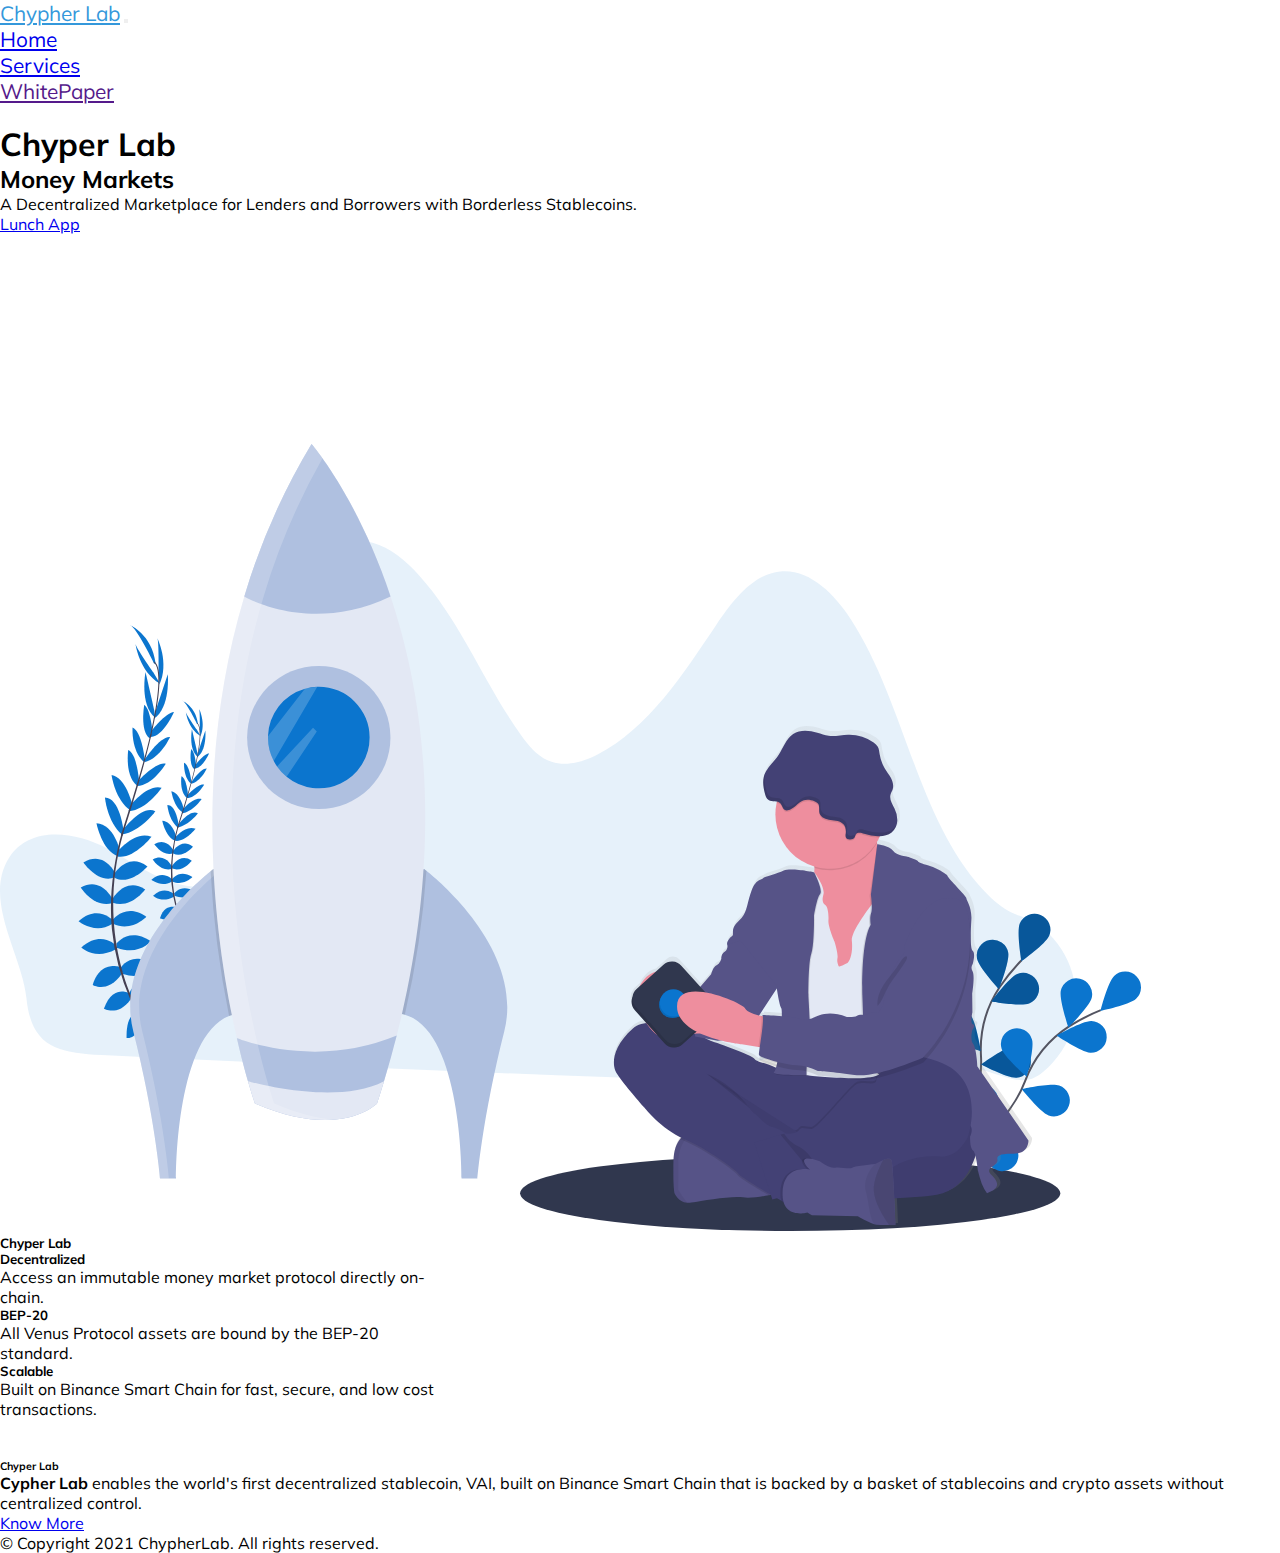
<file: index.html>
<!DOCTYPE html>
<html lang="en">

<head>
    <meta charset="UTF-8">
    <meta http-equiv="X-UA-Compatible" content="IE=edge">
    <meta name="viewport" content="width=device-width, initial-scale=1.0">
    <title>Chyper Lab</title>
    <link href="https://cdn.jsdelivr.net/npm/bootstrap@5.1.1/dist/css/bootstrap.min.css" rel="stylesheet"
        integrity="sha384-F3w7mX95PdgyTmZZMECAngseQB83DfGTowi0iMjiWaeVhAn4FJkqJByhZMI3AhiU" crossorigin="anonymous">
    <link rel="stylesheet" href="css/index.css">   
</head>

<body class="bg-light">
    <nav class="navbar navbar-expand-lg navbar-light bg-primary sticky-top">
        <div class="container-fluid">
            <a class="navbar-brand text-warning text-uppercase brand-name" href="#">Chypher Lab</a>
            <button class="navbar-toggler" type="button" data-bs-toggle="collapse"
                data-bs-target="#navbarSupportedContent" aria-controls="navbarSupportedContent" aria-expanded="false"
                aria-label="Toggle navigation">
                <span class="navbar-toggler-icon"></span>
            </button>
            <div class="collapse navbar-collapse" id="navbarSupportedContent">
                
                <ul class="navbar-nav me-auto mb-2 mb-lg-0">
                    <li class="nav-item">
                        <a class="nav-link text-light" aria-current="page" href="https://biplab-stack.github.io/biplab-stack/">Home</a>
                    </li>
                    <li class="nav-item mx-3">
                        <a class="nav-link text-light" href="https://biplab-stack.github.io/biplab-stack/services">Services</a>
                    </li>
                </ul>
                <ul class="navbar-nav">
                    <li class="nav-item">
                        <a type="button" class="btn btn-warning rounded-pill" aria-current="page" href="">WhitePaper</a>
                    </li>
                </ul>
            </div>
        </div>
    </nav>
    <br>
<div>
    <div class="row container-fluid ">
        <div class="my-3 mx-3 col-md-6 bg-light" style="height: 20rem;">
            <div class="card-body">
                <h1 class="card-title text-center brand-name">Chyper Lab</h1>
                <h2 class="card-subtitle mb-2 text-muted text-center">Money Markets</h2>
                <p class="card-text text-center">A Decentralized Marketplace for Lenders and Borrowers with Borderless Stablecoins.</p>
                <div class="text-center">
                <a type="button" class="btn btn-warning rounded-pill" aria-current="page" href="#">Lunch App</a>
            </div>
            </div>
          </div>
          <div class="my-3 mx-3 col-md-5 " id="img">
            <img src="images/img2.svg"   class=" img-fluid animated" >
            <div class="card-body">
                <h5 class="card-title text-center">Chyper Lab</h5>
            </div>
          </div>
    </div>
</div>    

    <div class="row container-fluid">
        <div class="my-3 mx-auto col-md-6 card bg-light" style="width: 28rem;">
            <div class="card-body ">
                <h5 class="card-title text-center">Decentralized</h5>
                <div class="card-text text-center">Access an immutable money market
                    protocol directly on-chain.</div>
            </div>
          </div>
          <div class="my-3 mx-auto col-md-6 card bg-light" style="width: 28rem;">
            <div class="card-body">
                <h5 class="card-title text-center">BEP-20</h5>
                <p class="card-text text-center">All Venus Protocol assets are
                    bound by the BEP-20 standard.</p>
            </div>
          </div>
          <div class="my-3 mx-3 col-md-6 card bg-light" style="width: 28rem;">
            <div class="card-body">
                <h5 class="card-title text-center">Scalable</h5>
                <p class="card-text text-center">Built on Binance Smart Chain for fast, 
                    secure, and low cost transactions.</p>
            </div>
          </div>
    </div>
    <br>
    <br>
<div class="container">
    <div class="card mx-3 col-md-12 bg-light" >
        <div class="card-body">
          <h6 class="card-subtitle mb-2 text-center">Chyper Lab</h6>
          <p class="text-center "><strong class="brand-name"> Cypher Lab</strong> enables the world's first decentralized stablecoin, VAI, built on Binance Smart Chain that is backed by a basket of stablecoins and crypto assets without centralized control.</p>
          <div class="text-center">
          <a href="#" type="button" class="btn btn-warning rounded-pill card-link">Know More</a>
        </div>
        </div>
      </div>
</div>

<div>
    <div class="container">
        <!-- <div class="row">
            <div class="col-sm-6 col-md-3">
                <div class="widget-title">
                    <h3 class="mb-4 fs-5 text-secondary text-uppercase">Customer support</h3>
                </div>
                <h4 class="text-success">+91-85580-30604</h4>
                <p class="text-secondary m-0 mt-3">Mon. - Fri. <b>10:00 - 7:00</b></p>
                <p class="text-secondary">Sat. - Sun. <b>Off</b></p>
            </div>
            <div class="col-sm-6 col-md-3">
                <div class="widget-title">
                    <h3 class="mb-4 fs-5 text-secondary text-uppercase">About Shop</h3>
                </div>
                <ul>
                    <li><a href="#">About</a></li>
                    <li><a href="#">Blog</a></li>
                    <li><a href="#">Contact</a></li>
                    <li><a href="#">Sitemap</a></li>
                </ul>
            </div>
            <div class="col-sm-6 col-md-3">
                <div class="widget-title">
                    <h3 class="mb-4 fs-5 text-secondary text-uppercase">Our services</h3>
                </div>
                <ul>
                    <li><a href="#">Payment</a></li>
                    <li><a href="#">Order tracking</a></li>
                    <li><a href="#">Exchanges & returns</a></li>
                    <li><a href="#">Delivery</a></li>
                    <li><a href="#">Terms & conditions</a></li>
                </ul>
            </div>
            <div class="col-sm-6 col-md-3">
                <div class="widget-title">
                    <h3 class="mb-4 fs-5 text-secondary text-uppercase">Our services</h3>
                </div>
                <ul>
                    <li><a href="#">Payment</a></li>
                    <li><a href="#">Order tracking</a></li>
                    <li><a href="#">Exchanges & returns</a></li>
                    <li><a href="#">Delivery</a></li>
                    <li><a href="#">Terms & conditions</a></li>
                </ul>
            </div>
        </div>
    </div> -->
    <div class="col-12">
        <p class="text-center text-white py-1 mt-5 bg-secondary">© Copyright 2021 ChypherLab. All rights reserved.</p>
    </div>
</div>
    <script src="https://cdn.jsdelivr.net/npm/bootstrap@5.1.1/dist/js/bootstrap.bundle.min.js"
        integrity="sha384-/bQdsTh/da6pkI1MST/rWKFNjaCP5gBSY4sEBT38Q/9RBh9AH40zEOg7Hlq2THRZ"
        crossorigin="anonymous"></script>
</body>

</html>
</file>
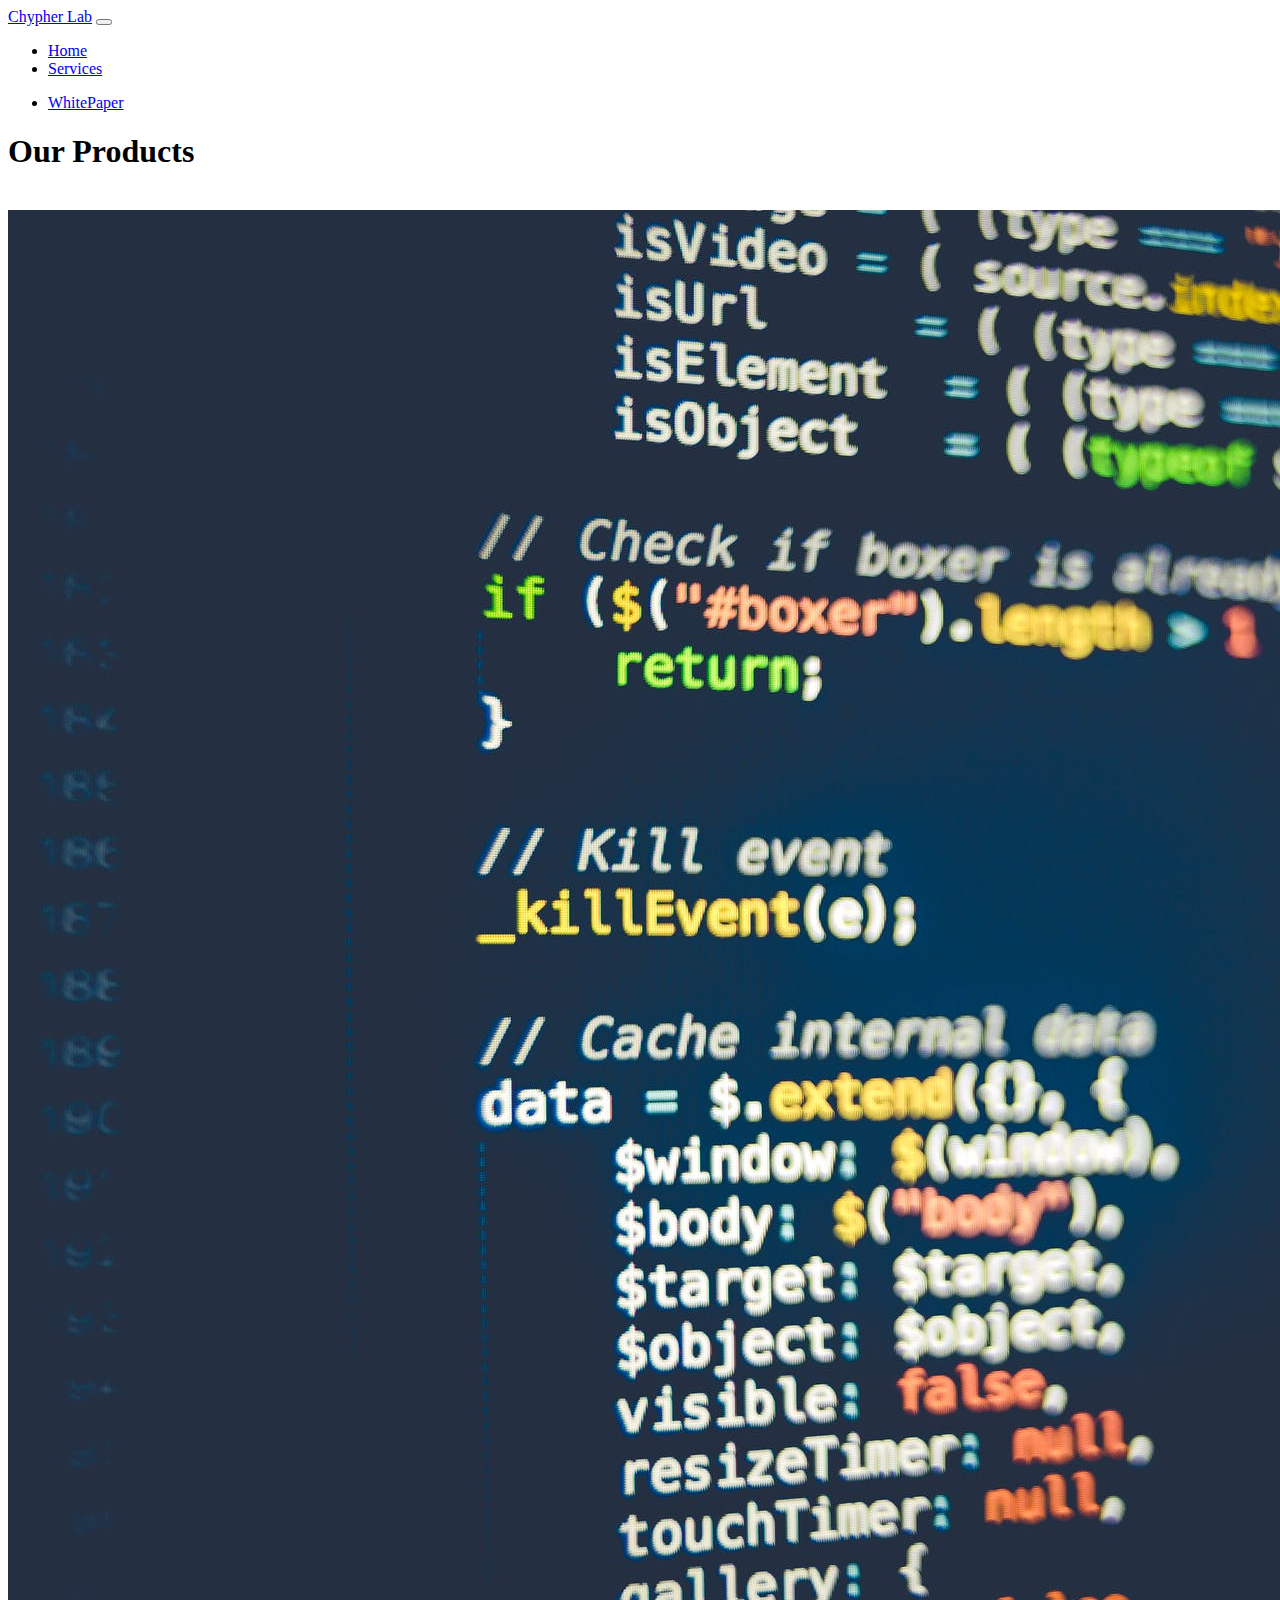
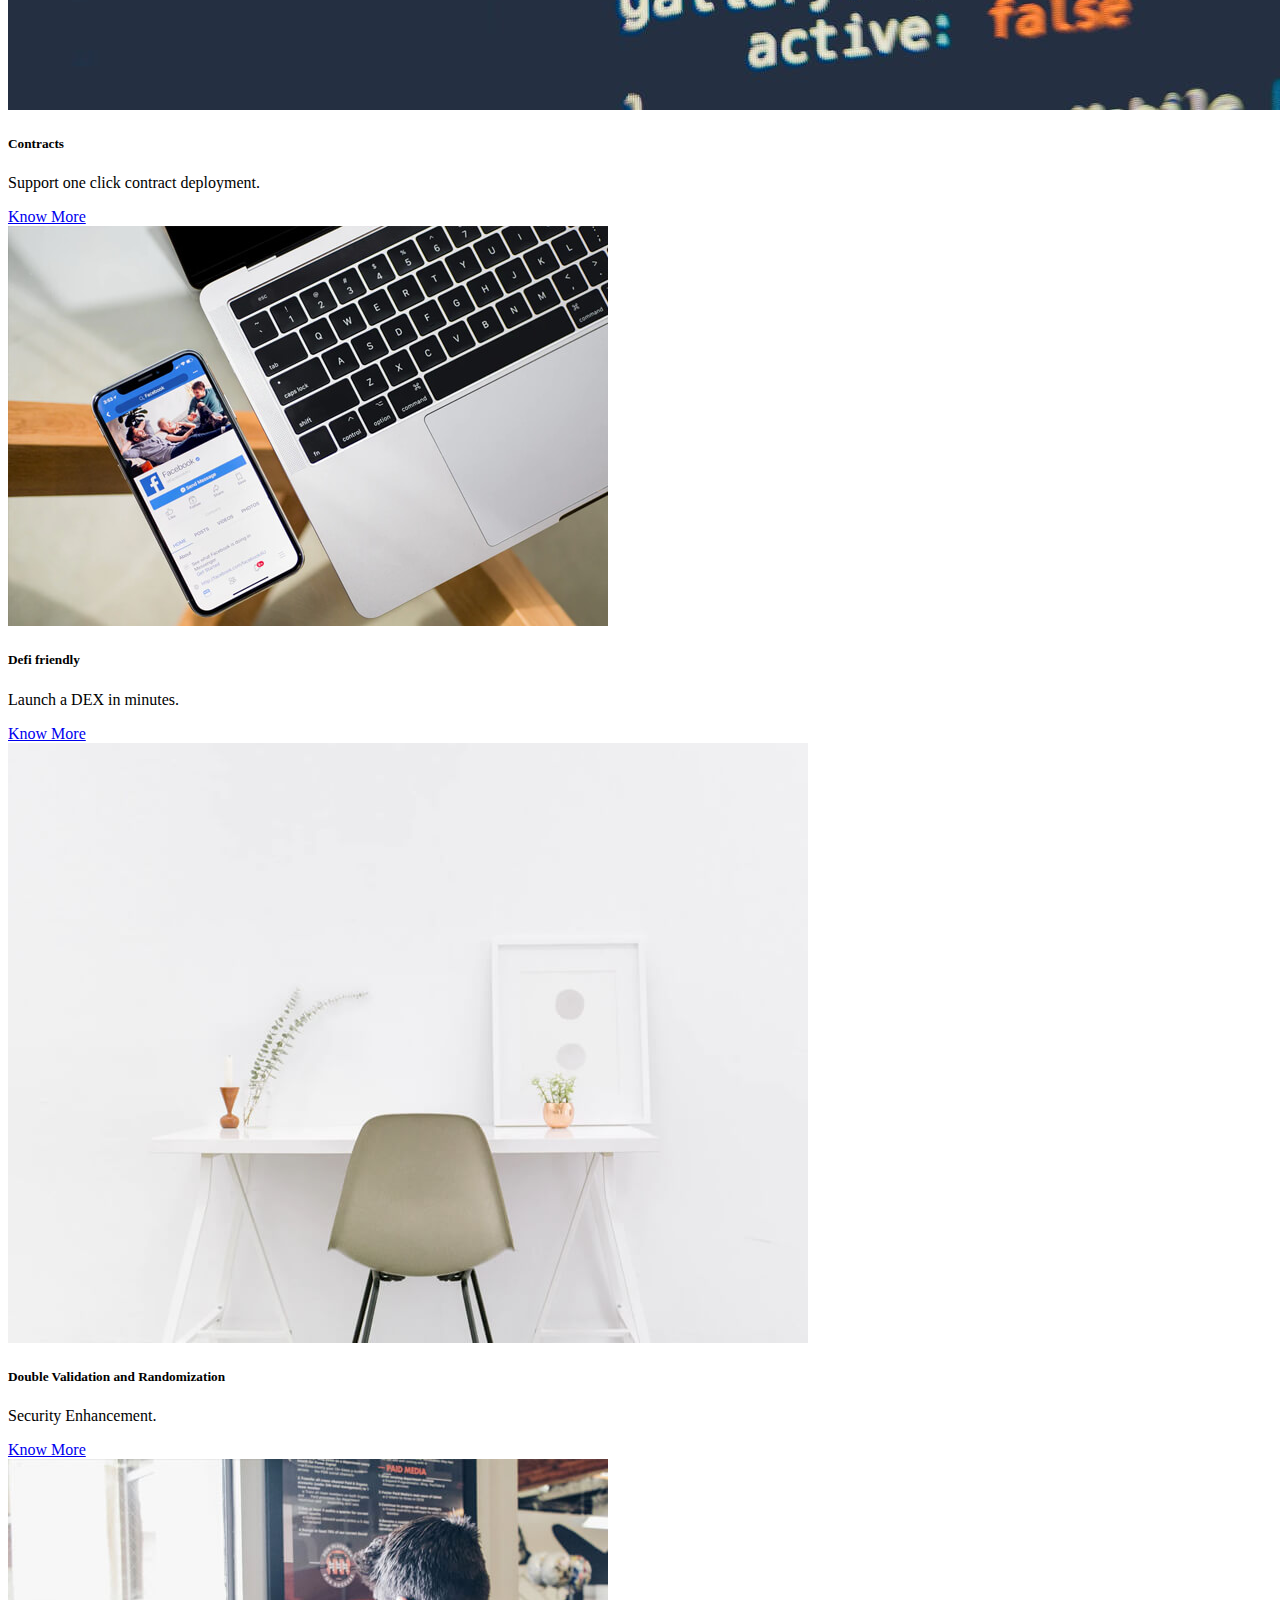
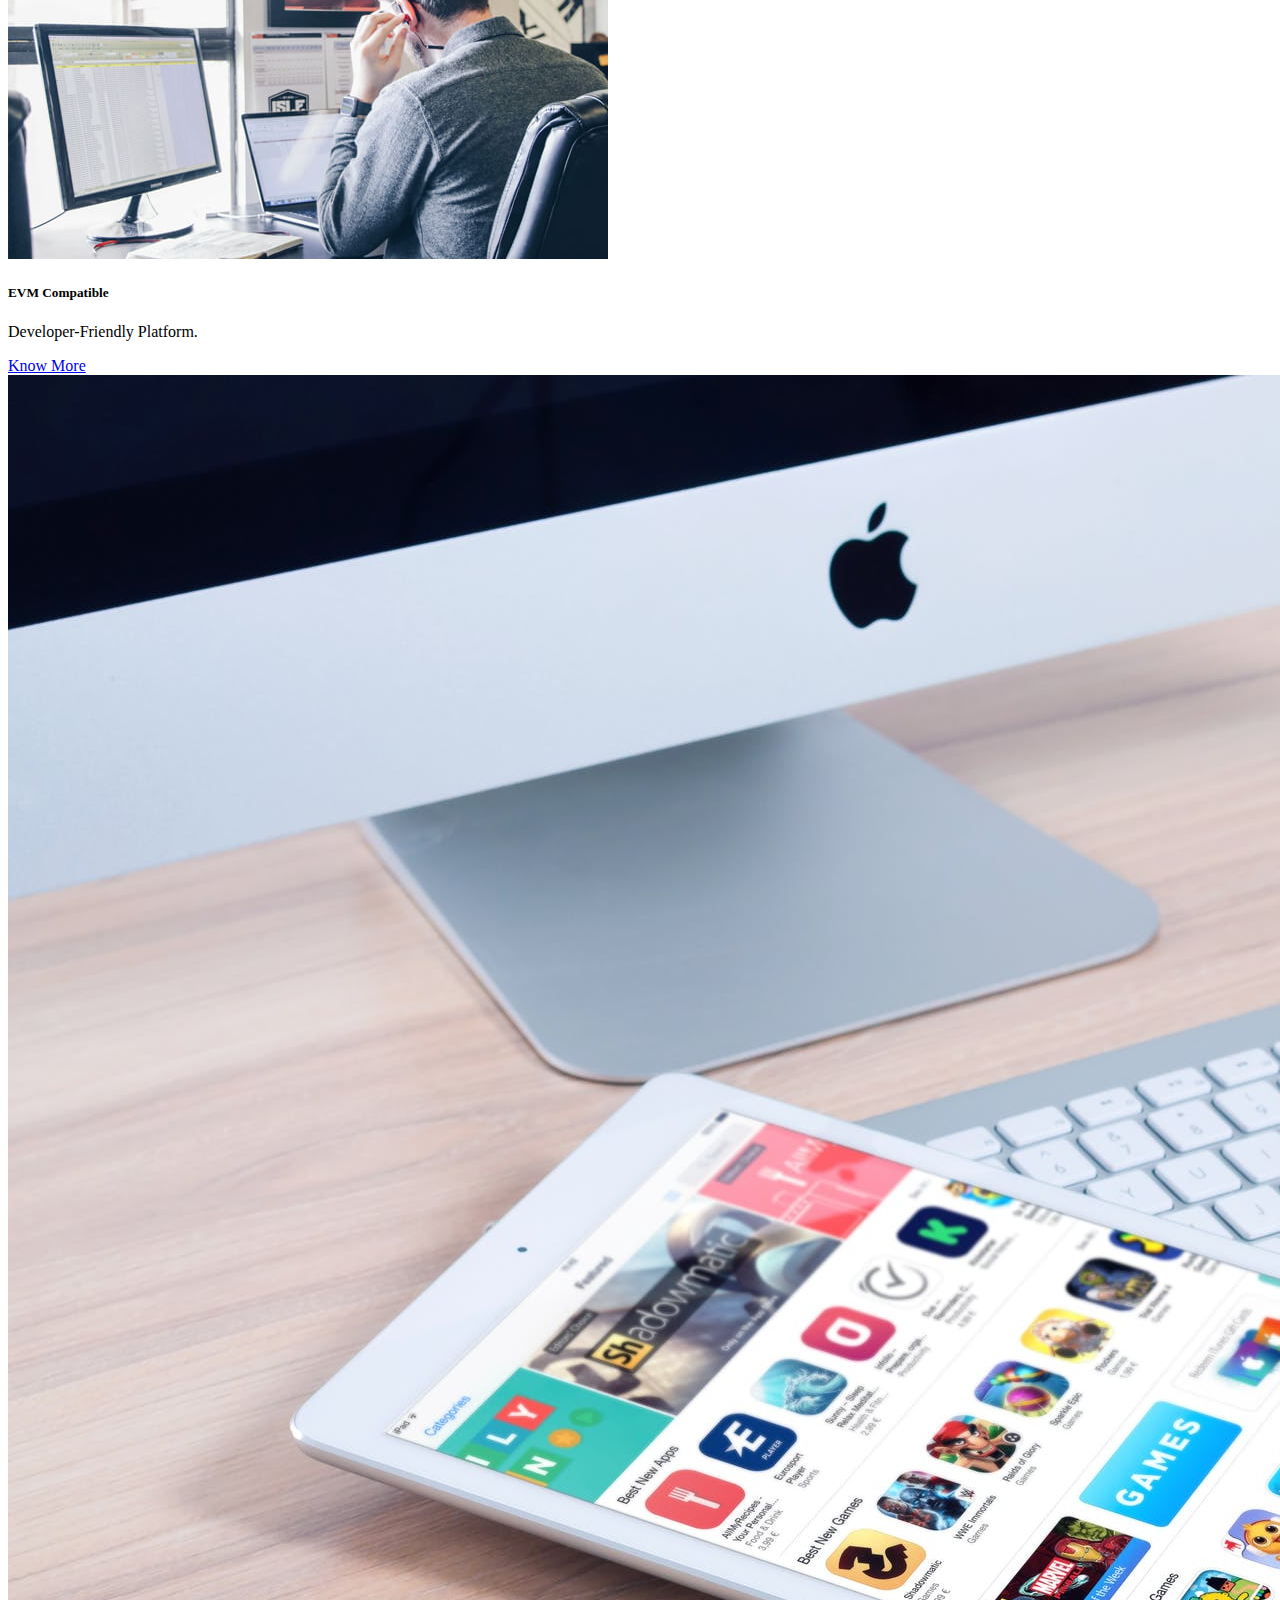
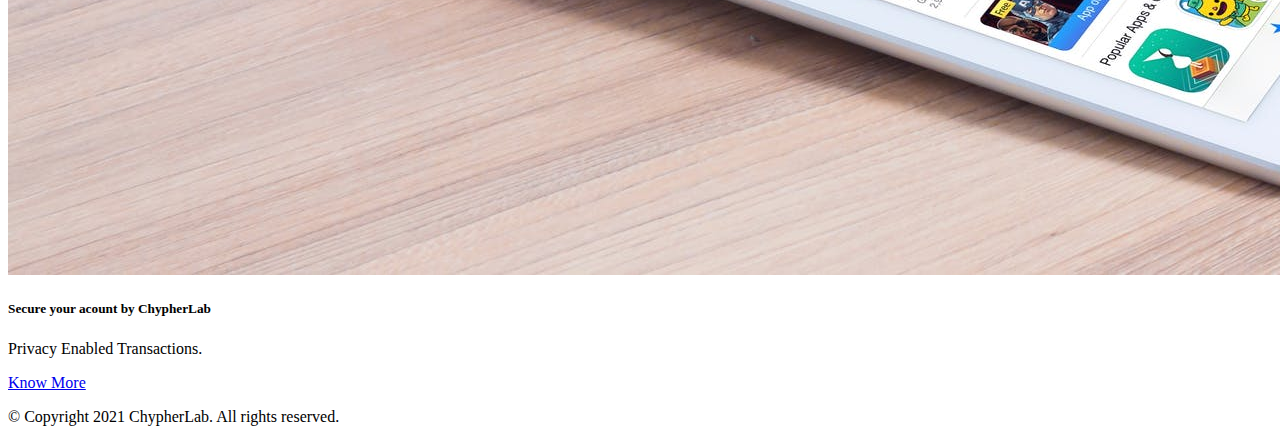
<file: services.html>
<!DOCTYPE html>
<html lang="en">
<head>
    <meta charset="UTF-8">
    <meta http-equiv="X-UA-Compatible" content="IE=edge">
    <meta name="viewport" content="width=device-width, initial-scale=1.0">
    <title>Services</title>
    <link href="https://cdn.jsdelivr.net/npm/bootstrap@5.1.1/dist/css/bootstrap.min.css" rel="stylesheet"
        integrity="sha384-F3w7mX95PdgyTmZZMECAngseQB83DfGTowi0iMjiWaeVhAn4FJkqJByhZMI3AhiU" crossorigin="anonymous">
</head>
<body>
    <!-- Home -->
    <nav class="navbar navbar-expand-lg navbar-light bg-primary sticky-top">
        <div class="container-fluid">
            <a class="navbar-brand text-warning text-uppercase" href="#">Chypher Lab</a>
            <button class="navbar-toggler" type="button" data-bs-toggle="collapse"
                data-bs-target="#navbarSupportedContent" aria-controls="navbarSupportedContent" aria-expanded="false"
                aria-label="Toggle navigation">
                <span class="navbar-toggler-icon"></span>
            </button>
            <div class="collapse navbar-collapse" id="navbarSupportedContent">
                
                <ul class="navbar-nav me-auto mb-2 mb-lg-0">
                    <li class="nav-item">
                        <a class="nav-link text-light" aria-current="page" href="https://biplab-stack.github.io/biplab-stack/">Home</a>
                    </li>
                    <li class="nav-item mx-3">
                        <a class="nav-link text-light" href="https://biplab-stack.github.io/biplab-stack/services">Services</a>
                    </li>
                </ul>
                <ul class="navbar-nav">
                    <li class="nav-item">
                        <a type="button" class="btn btn-warning rounded-pill" aria-current="page" href="https://google.com">WhitePaper</a>
                    </li>
                </ul>
            </div>
        </div>
    </nav>
    <!-- cards -->
    <h1 class="text-center my-2"> Our Products </h1><br>

    <div class="row container-fluid">    
    <div class="card my-3 mx-3 col-md-10 bg-light" style="width: 28rem;">
        <img src="images/software.jpeg" class="card-img-top" alt="...">
        <div class="card-body">
          <h5 class="card-title text-center">Contracts</h5>
          <p class="card-text text-center">Support one click contract deployment.</p>
          <div class="text-center">
          <a href="#" class="btn btn-primary">Know More</a></div>
        </div>
      </div>
      <div class="card my-3 mx-3 col-md-10 bg-light" style="width: 28rem;">
        <img src="images/s1.jpg" class="card-img-top" alt="...">
        <div class="card-body">
          <h5 class="card-title text-center">Defi friendly</h5>
          <p class="card-text text-center">Launch a DEX in minutes.</p>
          <div class="text-center">
          <a href="#" class="btn btn-primary">Know More</a></div>
        </div>
      </div>
      <div class="card my-3 mx-3 col-md-10 bg-light" style="width: 28rem;">
        <img src="images/s3.jpg" class="card-img-top" alt="...">
        <div class="card-body">
          <h5 class="card-title text-center">Double Validation and Randomization</h5>
          <p class="card-text text-center">Security Enhancement.</p>
          <div class="text-center">
          <a href="#" class="btn btn-primary">Know More</a></div>
        </div>
      </div>
      <div class="card my-3 mx-3 col-md-10 bg-light" style="width: 28rem;">
        <img src="images/s2.jpg" class="card-img-top" alt="...">
        <div class="card-body">
          <h5 class="card-title text-center">EVM Compatible</h5>
          <p class="card-text text-center">Developer-Friendly Platform.</p>
          <div class="text-center">
          <a href="#" class="btn btn-primary">Know More</a></div>
        </div>
      </div>
      <div class="card my-3 mx-3 col-md-10 bg-light" style="width: 28rem;">
        <img src="images/app.jpeg" class="card-img-top" alt="...">
        <div class="card-body">
          <h5 class="card-title text-center">Secure your acount by <strong className="brand-name"> ChypherLab </strong></h5>
          <p class="card-text text-center">Privacy Enabled Transactions.</p>
          <div class="text-center">
          <a href="#" class="btn btn-primary">Know More</a></div>
        </div>
      </div>
      <!-- <div class="card my-3 mx-3 col-md-10 bg-light" style="width: 28rem;">
        <img src="images/digital.jpeg" class="card-img-top" alt="...">
        <div class="card-body">
          <h5 class="card-title text-center">Card title</h5>
          <p class="card-text text-center">Some quick example text to build on the card title and make up the bulk of the card's content.</p>
          <div class="text-center">
          <a href="#" class="btn btn-primary">Know More</a></div>
        </div>
      </div> -->

      <!-- footer -->
      <div>
        <div class="container">
        <div class="col-12">
            <p class="text-center text-white py-1 mt-5 bg-secondary">© Copyright 2021 ChypherLab. All rights reserved.</p>
        </div>
    </div>

      <script src="https://cdn.jsdelivr.net/npm/bootstrap@5.1.1/dist/js/bootstrap.bundle.min.js"
        integrity="sha384-/bQdsTh/da6pkI1MST/rWKFNjaCP5gBSY4sEBT38Q/9RBh9AH40zEOg7Hlq2THRZ"
        crossorigin="anonymous"></script>
</body>
</html>
</file>
<file: css/index.css>
@import url("https://fonts.googleapis.com/css2?family=Muli&display=swap");

* {
  margin: 0;
  padding: 0;
  box-sizing: border-box;
  font-family: "Muli", sans-serif;
}

/* .navbar {
  background-color: #fff !important;
} */

/* .navbar-brand {
  font-size: 1.9rem !important;
  color: #565387 !important;
} */

.navbar a {
  font-size: 1.3rem;
  text-transform: capitalize;
}

.menu_active {
  font-weight: bold;
  border-bottom: 1px solid #565387;
}

.navbar a:hover {
  color: #3498db !important;
}

@media (max-width: 991px) {
  .navbar-brand {
    font-size: 1.5rem !important;
  }

  .menu_active {
    font-weight: bold;
    border-bottom: none;
  }
}

/* ==========================================================================
#Main Landing Section
========================================================================== */

#header {
  width: 100%;
  height: 80vh;
  margin-top: 70px;
}

#header h1 {
  margin: 0 0 10px 0;
  font-size: 48px;
  font-weight: 700;
  color: black;
}

#header .brand-name {
  color: #3498db;
}

#header h2 {
  color: #484848;
  font-size: 24px;
}

#header .btn-get-started {
  font-weight: 500;
  font-size: 16px;
  letter-spacing: 1px;
  display: inline-block;
  padding: 10px 30px;
  border-radius: 50px;
  transition: 0.5s;
  color: #3498db;
  border: 2px solid #3498db;
  text-decoration: none;
}

#header .btn-get-started:hover {
  background: #3498db;
  color: #fff;
}

.header-img {
  text-align: right;
}

#img .animated {
  animation: up-down 2s ease-in-out infinite alternate-reverse both;
}

@-webkit-keyframes up-down {
  0% {
    transform: translateY(10px);
  }
  100% {
    transform: translateY(-10px);
  }
}

@keyframes up-down {
  0% {
    transform: translateY(10px);
  }
  100% {
    transform: translateY(-10px);
  }
}

/* ////////Contact ////////////
 */

.contact_div {
  width: 100%;
  height: 75vh;
}

/* /// footer///////////////////// */

footer p {
  padding: 0;
  margin: 0;
}

/* responsive code */

@media (max-width: 991px) {
  #header {
    height: 80vh;
    text-align: center;
  }

  #header .header-img {
    text-align: center;
  }
  #header .header-img img {
    width: 60%;
  }
}

@media (max-width: 768px) {
  #header {
    margin-top: 20px;
  }
  #header h1 {
    font-size: 28px;
  }
  #header h2 {
    font-size: 18px;
    margin-bottom: 30px;
  }
  #header .header-img img {
    width: 70%;
  }
}
</file>
